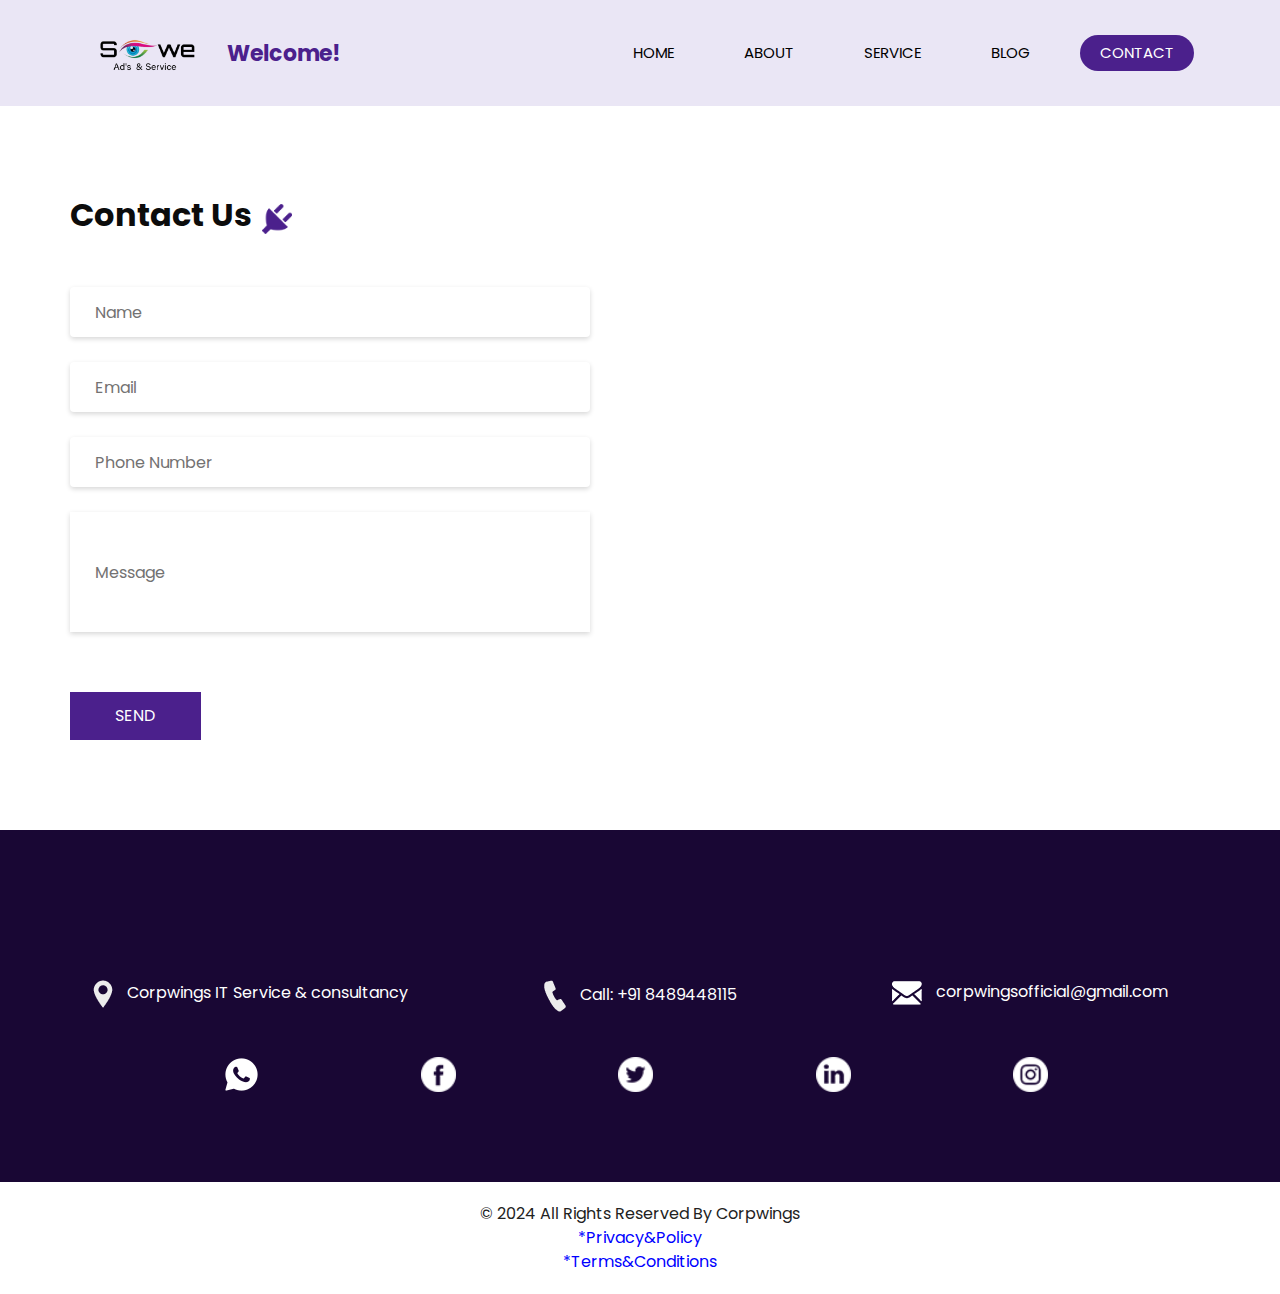
<file: contact.html>
<!DOCTYPE html>
<html>

<head>
  <!-- Basic -->
  <meta charset="utf-8" />
  <meta http-equiv="X-UA-Compatible" content="IE=edge" />
  <!-- Mobile Metas -->
  <meta name="viewport" content="width=device-width, initial-scale=1, shrink-to-fit=no" />
  <!-- Site Metas -->
  <meta name="keywords" content="" />
  <meta name="description" content="" />
  <meta name="author" content="" />

  <title>See We Ads & Service</title>
  <link rel="icon" href="imagess/logo001.png">

  <!-- slider stylesheet -->
  <link rel="stylesheet" type="text/css" href="https://cdnjs.cloudflare.com/ajax/libs/OwlCarousel2/2.1.3/assets/owl.carousel.min.css" />

  <!-- bootstrap core css -->
  <link rel="stylesheet" type="text/css" href="css/bootstrap.css" />

  <!-- fonts style -->
  <link href="https://fonts.googleapis.com/css?family=Poppins:400,600,700&display=swap" rel="stylesheet">
  <!-- Custom styles for this template -->
  <link href="css/style.css" rel="stylesheet" />
  <!-- responsive style -->
  <link href="css/responsive.css" rel="stylesheet" />
</head>

<body class="sub_page">

  <div class="hero_area">
    <!-- header section strats -->
    <header class="header_section">
      <div class="container">
        <nav class="navbar navbar-expand-lg custom_nav-container ">
          <a class="navbar-brand" href="index.html">
            <img src="imagess/logo001.png" alt="" style="width: 146px; height: 80px;">
            <span>
              Welcome!
            </span>
          </a>
          <button class="navbar-toggler" type="button" data-toggle="collapse" data-target="#navbarSupportedContent" aria-controls="navbarSupportedContent" aria-expanded="false" aria-label="Toggle navigation">
            <span class="s-1"> </span>
            <span class="s-2"> </span>
            <span class="s-3"> </span>
          </button>

          <div class="collapse navbar-collapse" id="navbarSupportedContent">
            <div class="d-flex ml-auto flex-column flex-lg-row align-items-center">
              <ul class="navbar-nav  ">
                <li class="nav-item ">
                  <a class="nav-link" href="index.html">Home <span class="sr-only">(current)</span></a>
                </li>
                <li class="nav-item">
                  <a class="nav-link" href="about.html"> About</a>
                </li>
                <li class="nav-item">
                  <a class="nav-link" href="service.html"> Service </a>
                </li>
                <li class="nav-item">
                  <a class="nav-link" href="blog.html"> Blog </a>
                </li>
                <li class="nav-item active">
                  <a class="nav-link" href="contact.html">Contact </a>
                </li>
              </ul>
            </div>
          </div>
        </nav>
      </div>
    </header>
    <!-- end header section -->
  </div>


  <!-- contact section -->

  <section class="contact_section layout_padding">
    <div class="container ">
      <div class="heading_container">
        <h2>
          Contact Us
        </h2>
        <img src="images/plug.png" alt="">
      </div>
    </div>
    <div class="container">
      <div class="row">
        <div class="col-md-6">
          <form target="_blank" action="https://formsubmit.co/corpwingsofficial@gmail.com" method="POST">
            <div>
              <input type="text" name="name" placeholder="Name" class="form-control" />
            </div>
            <div>
              <input type="email" name="email" placeholder="Email" class="form-control" />
            </div>
            <div>
              <input type="text" name="phone" placeholder="Phone Number" class="form-control"/>
            </div>
            <div>
              <input type="text" name="message" class="message-box" placeholder="Message" class="form-control" />
            </div>
            <div class="d-flex ">

              

              <button>
                <a href="https://mail.google.com/mail/u/0/?tab=rm&ogbl#inbox?compose=new"></a>
                SEND
                </a>
              </button>
            </div>
          </form>
        </div>
        <div class="col-md-6">
          <div class="map_container">
            <div class="map-responsive">
              <iframe 
              src="https://www.google.com/maps/embed?pb=!1m18!1m12!1m3!1d3888.389136170456!2d78.86772197411989!3d12.946933215420561!2m3!1f0!2f0!3f0!3m2!1i1024!2i768!4f13.1!3m3!1m2!1s0x3bad6dfc56c39637%3A0x19059fec4721be7a!2sCORPWINGS%20RESEARCH%20%26%20MARKETING%20SOLUTIONS%2C!5e0!3m2!1sen!2sin!4v1713432174656!5m2!1sen!2sin" 
                width="600" height="600" frameborder="0" style="border: 0; width: 100%; height: 100%;" allowfullscreen >
                </iframe>  
            </div>
          </div>
        </div>
      </div>
    </div>
  </section>

  <!-- end contact section -->


  <!-- info section -->

  <section class="info_section layout_padding">
    <div class="container">
      <div class="info_contact">
        <div class="row">
          <div class="col-md-4">
            <a href="https://maps.app.goo.gl/DAgBjmxqv5mcxvmP7">
              <img src="images/location-white.png" alt="">
              <span>
                Corpwings IT Service & consultancy
              </span>
            </a>
          </div>
          <div class="col-md-4">
            <a href="">
              <img src="images/telephone-white.png" alt="">
              <span>
                Call: +91 8489448115
              </span>
            </a>
          </div>
          <div class="col-md-4">
            <a href="">
              <img src="images/envelope-white.png" alt="">
              <span>
                corpwingsofficial@gmail.com
              </span>
            </a>
          </div>
        </div>
      </div>
      
        
        
          <div class="info_social" style="justify-content: space-evenly;">
             <div>
            <a href="https://api.whatsapp.com/send?phone=+91 8489448115">
              <img src="images/whatsapp.png" alt=""> 
            </a>
          </div>
            <div>
              <a href="https://www.facebook.com/profile.php?id=61551346386976&mibextid=ZbWKwL">
                <img src="images/fb.png" alt="">
              </a>
            </div>
            <div>
              <a href="https://twitter.com/Corpwings_offi?t=jx8nPpPWYghfRuiRBeZw8w&s=08">
                <img src="images/twitter.png" alt="">
              </a>
            </div>
            <div>
              <a href="https://www.linkedin.com/groups/9514782">
                <img src="images/linkedin.png" alt="">
              </a>
            </div>
            <div>
              <a href="https://www.instagram.com/seewe.ads?igsh=bDFqaGtkb3V4YjV6">
                <img src="images/instagram.png" alt="">
              </a>
            </div>
          </div>
        </div>
      </div>

    </div>
  </section>

  <!-- end info section -->

  <!-- footer section -->
  <footer class="container-fluid footer_section">
    <div class="container">
      <div class="row">
        <div class="col-lg-7 col-md-9 mx-auto">
         <p>
            &copy; 2024 All Rights Reserved By
            <a href="">Corpwings</a><br>
            <a href="privacy&policy.html" style="color: blue;">*Privacy&Policy</a> <br>
            <a href="term&condition.html" style="color: blue;">*Terms&Conditions</a>
        </p>
        </div>
      </div>
    </div>
  </footer>
  <!-- footer section -->


  <script src="js/jquery-3.4.1.min.js"></script>
  <script src="js/bootstrap.js"></script>

</body>

</html>
</file>
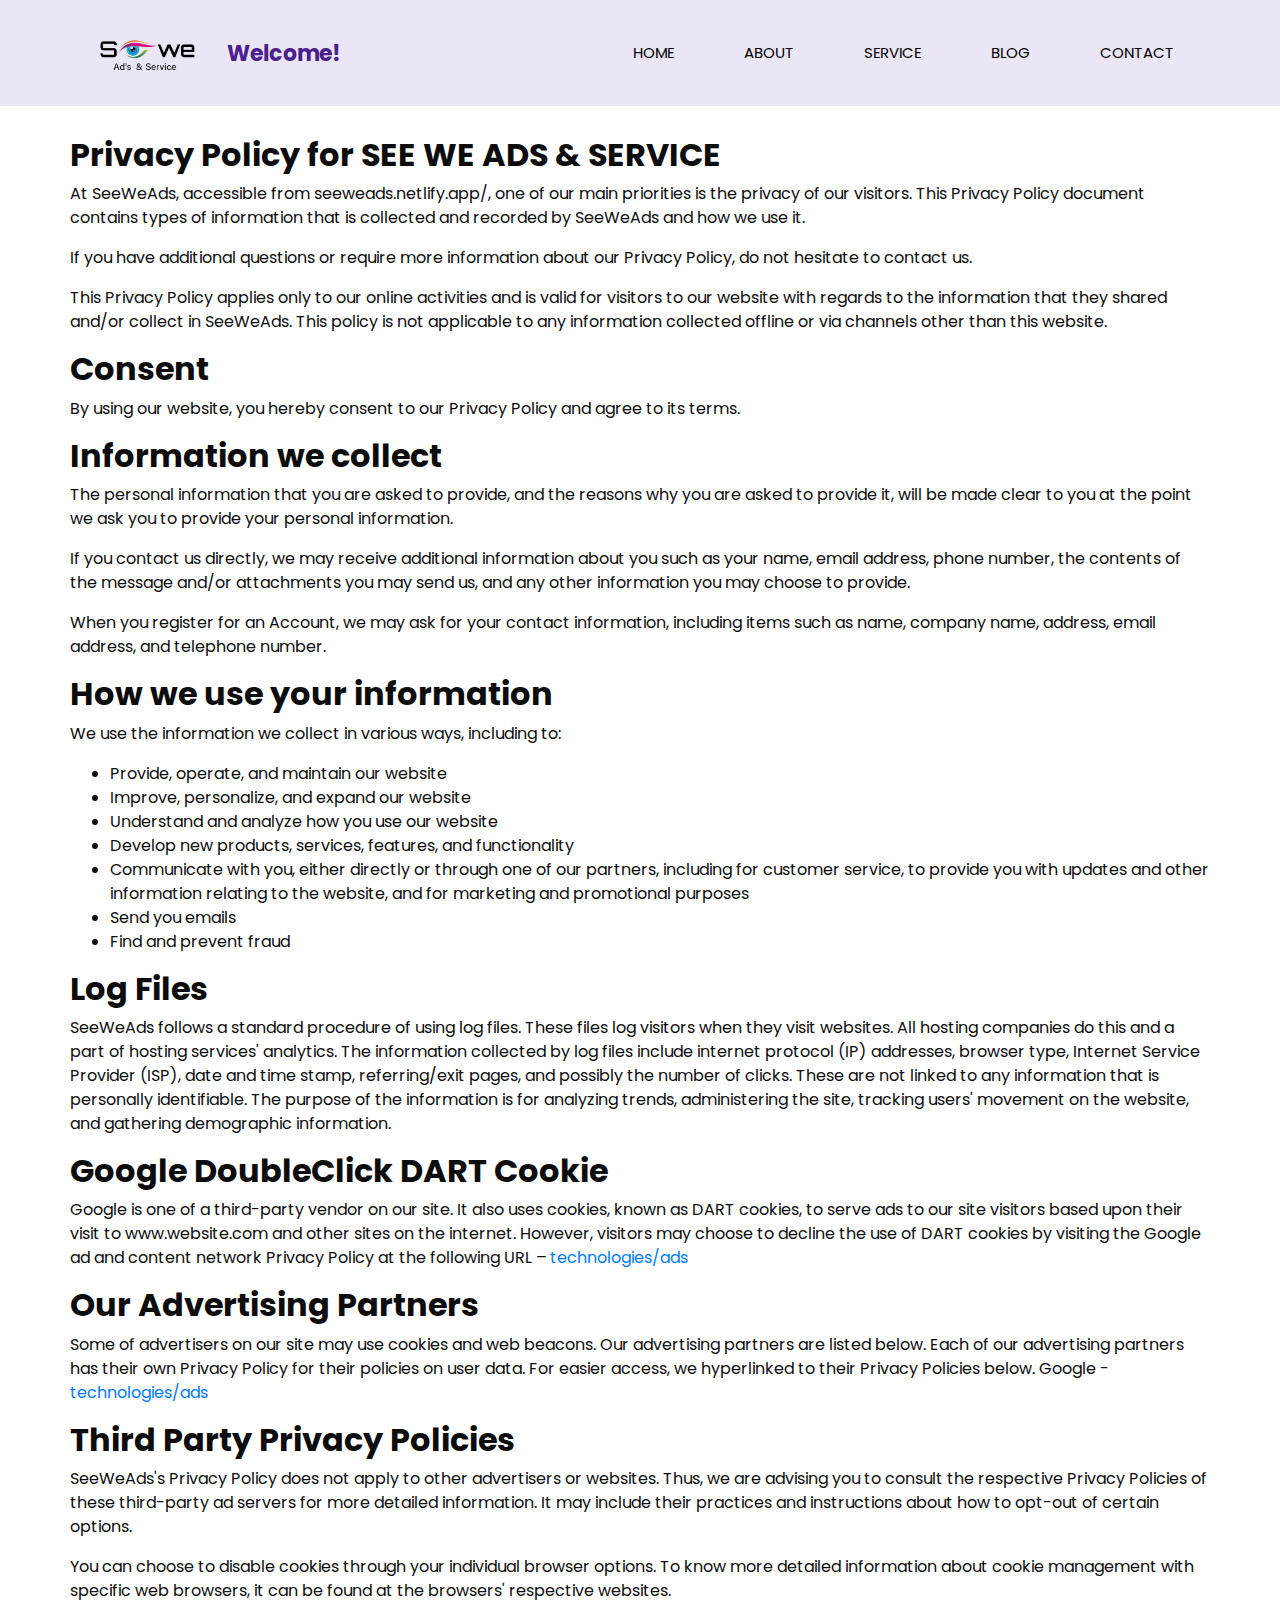
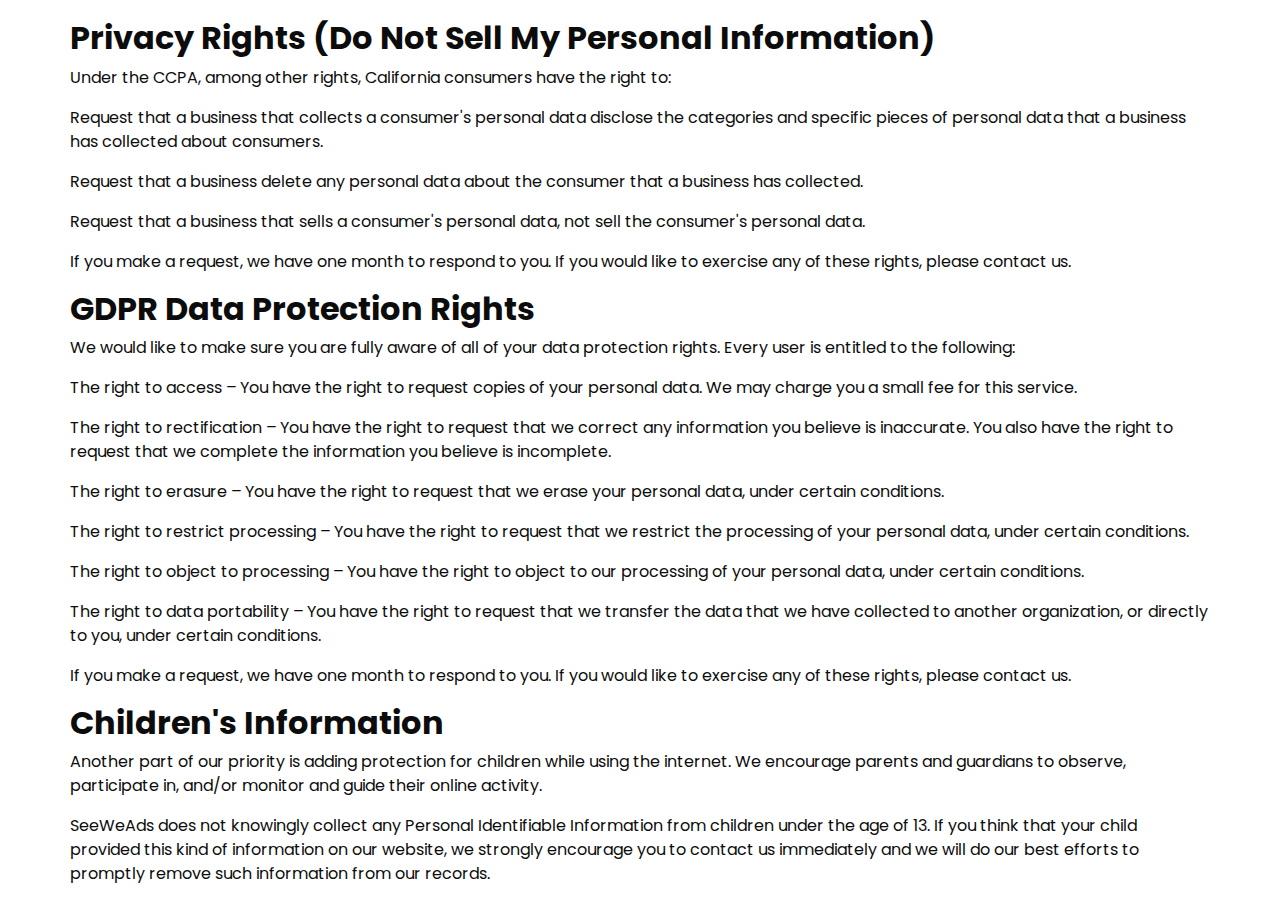
<file: privacy&policy.html>
<!DOCTYPE html>
<html>

<head>
  <!-- Basic -->
  <meta charset="utf-8" />
  <meta http-equiv="X-UA-Compatible" content="IE=edge" />
  <!-- Mobile Metas -->
  <meta name="viewport" content="width=device-width, initial-scale=1, shrink-to-fit=no" />
  <!-- Site Metas -->
  <meta name="keywords" content="" />
  <meta name="description" content="" />
  <meta name="author" content="" />

  <title>See We Ad's & Service</title>
  <link rel="icon" href="imagess/logo001.png">

  <!-- slider stylesheet -->
  <link rel="stylesheet" type="text/css" href="https://cdnjs.cloudflare.com/ajax/libs/OwlCarousel2/2.1.3/assets/owl.carousel.min.css" />

  <!-- bootstrap core css -->
  <link rel="stylesheet" type="text/css" href="css/bootstrap.css" />

  <!-- fonts style -->
  <link href="https://fonts.googleapis.com/css?family=Poppins:400,600,700&display=swap" rel="stylesheet">
  <!-- Custom styles for this template -->
  <link href="css/style.css" rel="stylesheet" />
  <!-- responsive style -->
  <link href="css/responsive.css" rel="stylesheet" />
</head>

<body class="sub_page">

  <div class="hero_area">
    
    <!-- header section strats -->
    <header class="header_section">
      <div class="container">
        <nav class="navbar navbar-expand-lg custom_nav-container ">
          <a class="navbar-brand" href="index.html">
            <img src="imagess/logo001.png" alt="" style="width: 146px; height: 80px;">
            <span>
              Welcome!
            </span>
          </a>
          <button class="navbar-toggler" type="button" data-toggle="collapse" data-target="#navbarSupportedContent" aria-controls="navbarSupportedContent" aria-expanded="false" aria-label="Toggle navigation">
            <span class="s-1"> </span>
            <span class="s-2"> </span>
            <span class="s-3"> </span>
          </button>

          <div class="collapse navbar-collapse" id="navbarSupportedContent">
            <div class="d-flex ml-auto flex-column flex-lg-row align-items-center">
              <ul class="navbar-nav  ">
                <li class="nav-item ">
                  <a class="nav-link" href="index.html">Home <span class="sr-only">(current)</span></a>
                </li>
                <li class="nav-item">
                  <a class="nav-link" href="about.html"> About</a>
                </li>
                <li class="nav-item">
                  <a class="nav-link" href="service.html"> Service </a>
                </li>
                <li class="nav-item">
                  <a class="nav-link" href="blog.html"> Blog </a>
                </li>
                <li class="nav-item">
                  <a class="nav-link" href="contact.html">Contact </a>
                </li>
              </ul>
            </div>
          </div>
        </nav>
      </div>
    </header>
  </div>
<!-- end header section -->

<div class="container terms" >

<h2><Strong>Privacy Policy for SEE WE ADS & SERVICE</Strong></h2> 

<p>At SeeWeAds, accessible from seeweads.netlify.app/, one of our main priorities is the privacy of our visitors. This Privacy Policy document contains types of information that is collected and recorded by SeeWeAds and how we use it.</p>

<p>If you have additional questions or require more information about our Privacy Policy, do not hesitate to contact us.</p>

<p>This Privacy Policy applies only to our online activities and is valid for visitors to our website with regards to the information that they shared and/or collect in SeeWeAds. This policy is not applicable to any information collected offline or via channels other than this website.</p>

<h2><strong>Consent</strong></h2>

<p>By using our website, you hereby consent to our Privacy Policy and agree to its terms.</p>

<h2><strong>Information we collect</strong></h2>

<p>The personal information that you are asked to provide, and the reasons why you are asked to provide it, will be made clear to you at the point we ask you to provide your personal information.</p>
<p>If you contact us directly, we may receive additional information about you such as your name, email address, phone number, the contents of the message and/or attachments you may send us, and any other information you may choose to provide.</p>
<p>When you register for an Account, we may ask for your contact information, including items such as name, company name, address, email address, and telephone number.</p>

<h2><strong>How we use your information</strong></h2>

<p>We use the information we collect in various ways, including to:</p>

<ul>
    <li>Provide, operate, and maintain our website</li>
    <li>Improve, personalize, and expand our website</li>
    <li>Understand and analyze how you use our website</li>
    <li>Develop new products, services, features, and functionality</li>
    <li>Communicate with you, either directly or through one of our partners, including for customer service, to provide you with updates and other information relating to the website, and for marketing and promotional purposes</li>
    <li>Send you emails</li>
    <li>Find and prevent fraud</li>
</ul>

<h2><strong>Log Files</strong></h2>

<p>SeeWeAds follows a standard procedure of using log files. These files log visitors when they visit websites. All hosting companies do this and a part of hosting services' analytics. The information collected by log files include internet protocol (IP) addresses, browser type, Internet Service Provider (ISP), date and time stamp, referring/exit pages, and possibly the number of clicks. These are not linked to any information that is personally identifiable. The purpose of the information is for analyzing trends, administering the site, tracking users' movement on the website, and gathering demographic information.</p>



<h2><strong>Google DoubleClick DART Cookie</strong></h2>

<p>Google is one of a third-party vendor on our site. It also uses cookies, known as DART cookies, to serve ads to our site visitors based upon their visit to www.website.com and other sites on the internet. However, visitors may choose to decline the use of DART cookies by visiting the Google ad and content network Privacy Policy at the following URL – <a href="https://policies.google.com/technologies/ads">technologies/ads</a></p>

<h2><strong>Our Advertising Partners</strong></h2>

<p>Some of advertisers on our site may use cookies and web beacons. Our advertising partners are listed below. Each of our advertising partners has their own Privacy Policy for their policies on user data. For easier access, we hyperlinked to their Privacy Policies below. Google -
<a href="https://policies.google.com/technologies/ads">technologies/ads</a></p>

<h2><strong>Third Party Privacy Policies</strong></h2>

<p>SeeWeAds's Privacy Policy does not apply to other advertisers or websites. Thus, we are advising you to consult the respective Privacy Policies of these third-party ad servers for more detailed information. It may include their practices and instructions about how to opt-out of certain options. </p>

<p>You can choose to disable cookies through your individual browser options. To know more detailed information about cookie management with specific web browsers, it can be found at the browsers' respective websites.</p>

<h2><strong> Privacy Rights (Do Not Sell My Personal Information)</strong></h2>

<p>Under the CCPA, among other rights, California consumers have the right to:</p>
<p>Request that a business that collects a consumer's personal data disclose the categories and specific pieces of personal data that a business has collected about consumers.</p>
<p>Request that a business delete any personal data about the consumer that a business has collected.</p>
<p>Request that a business that sells a consumer's personal data, not sell the consumer's personal data.</p>
<p>If you make a request, we have one month to respond to you. If you would like to exercise any of these rights, please contact us.</p>

<h2><strong>GDPR Data Protection Rights</strong></h2>

<p>We would like to make sure you are fully aware of all of your data protection rights. Every user is entitled to the following:</p>
<p>The right to access – You have the right to request copies of your personal data. We may charge you a small fee for this service.</p>
<p>The right to rectification – You have the right to request that we correct any information you believe is inaccurate. You also have the right to request that we complete the information you believe is incomplete.</p>
<p>The right to erasure – You have the right to request that we erase your personal data, under certain conditions.</p>
<p>The right to restrict processing – You have the right to request that we restrict the processing of your personal data, under certain conditions.</p>
<p>The right to object to processing – You have the right to object to our processing of your personal data, under certain conditions.</p>
<p>The right to data portability – You have the right to request that we transfer the data that we have collected to another organization, or directly to you, under certain conditions.</p>
<p>If you make a request, we have one month to respond to you. If you would like to exercise any of these rights, please contact us.</p>

<h2><strong>Children's Information</strong></h2>

<p>Another part of our priority is adding protection for children while using the internet. We encourage parents and guardians to observe, participate in, and/or monitor and guide their online activity.</p>

<p>SeeWeAds does not knowingly collect any Personal Identifiable Information from children under the age of 13. If you think that your child provided this kind of information on our website, we strongly encourage you to contact us immediately and we will do our best efforts to promptly remove such information from our records.</p>
</div>
</body>
</html>
</file>
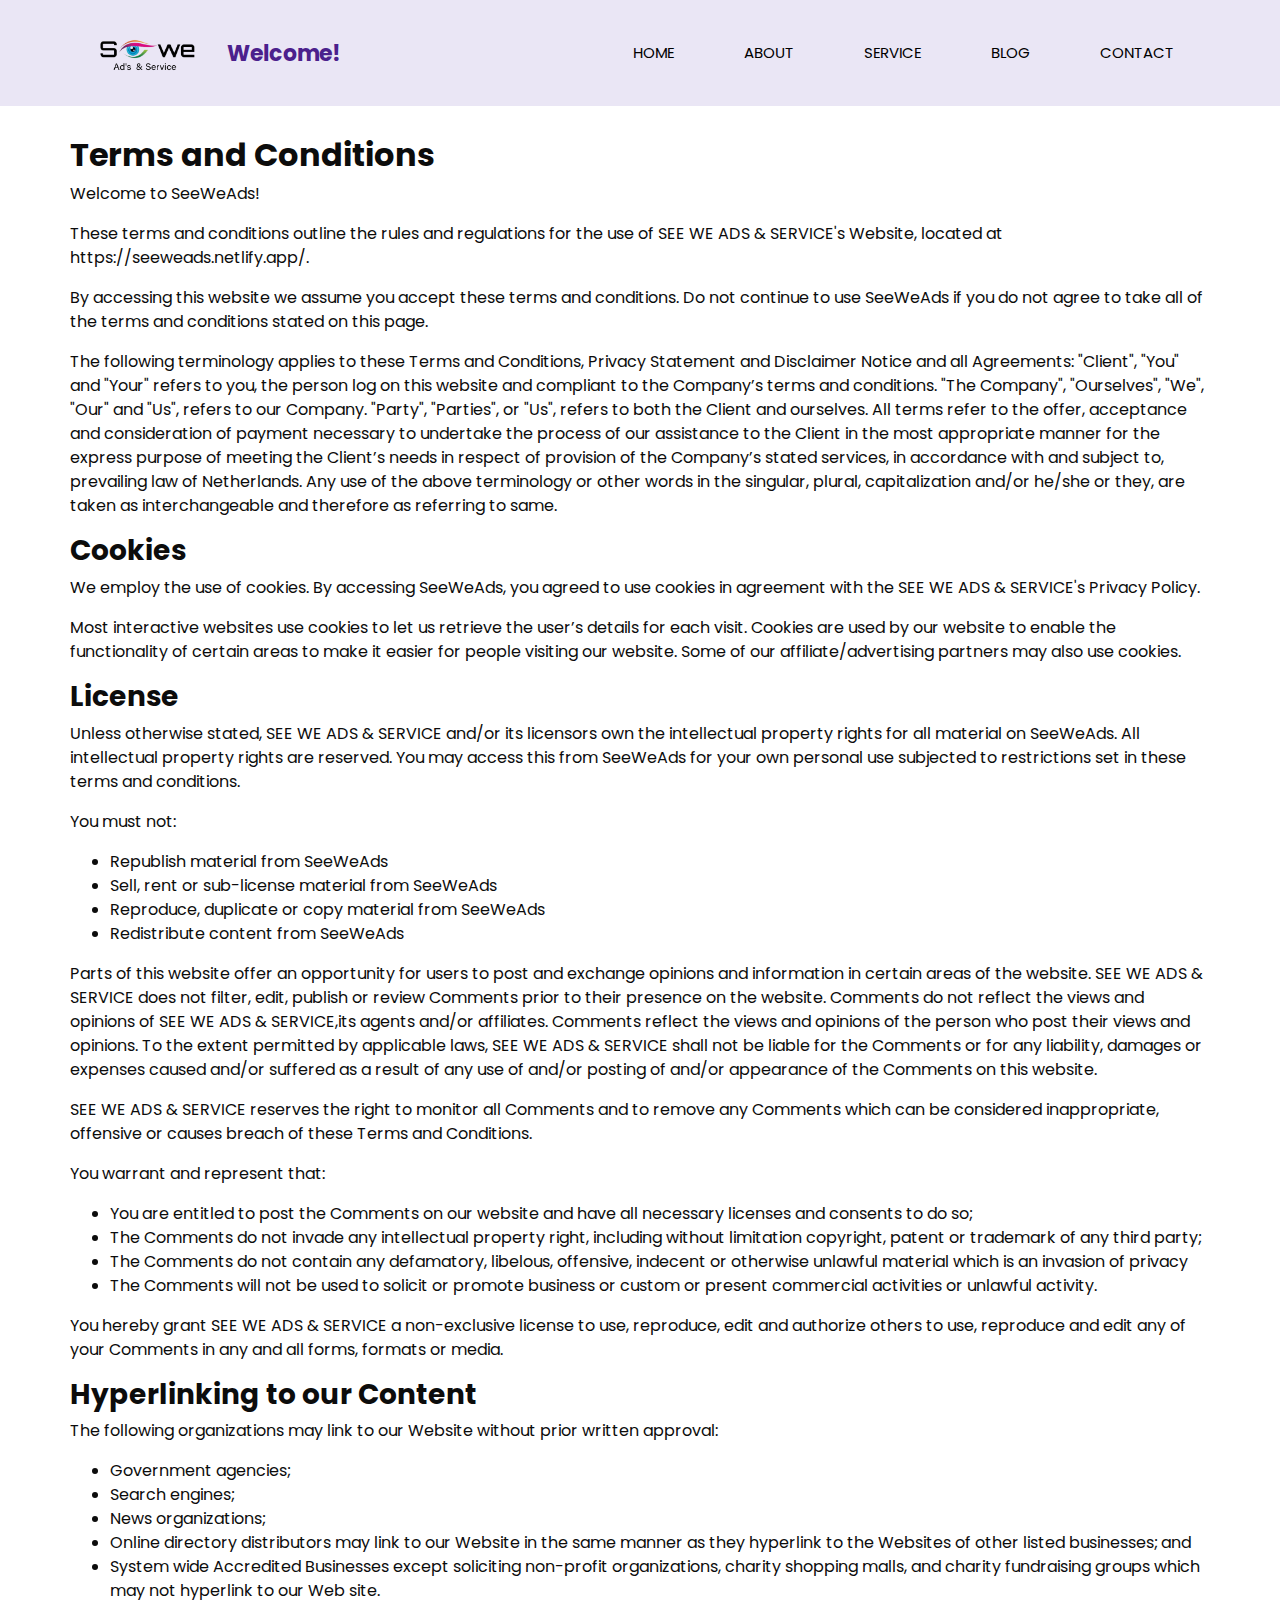
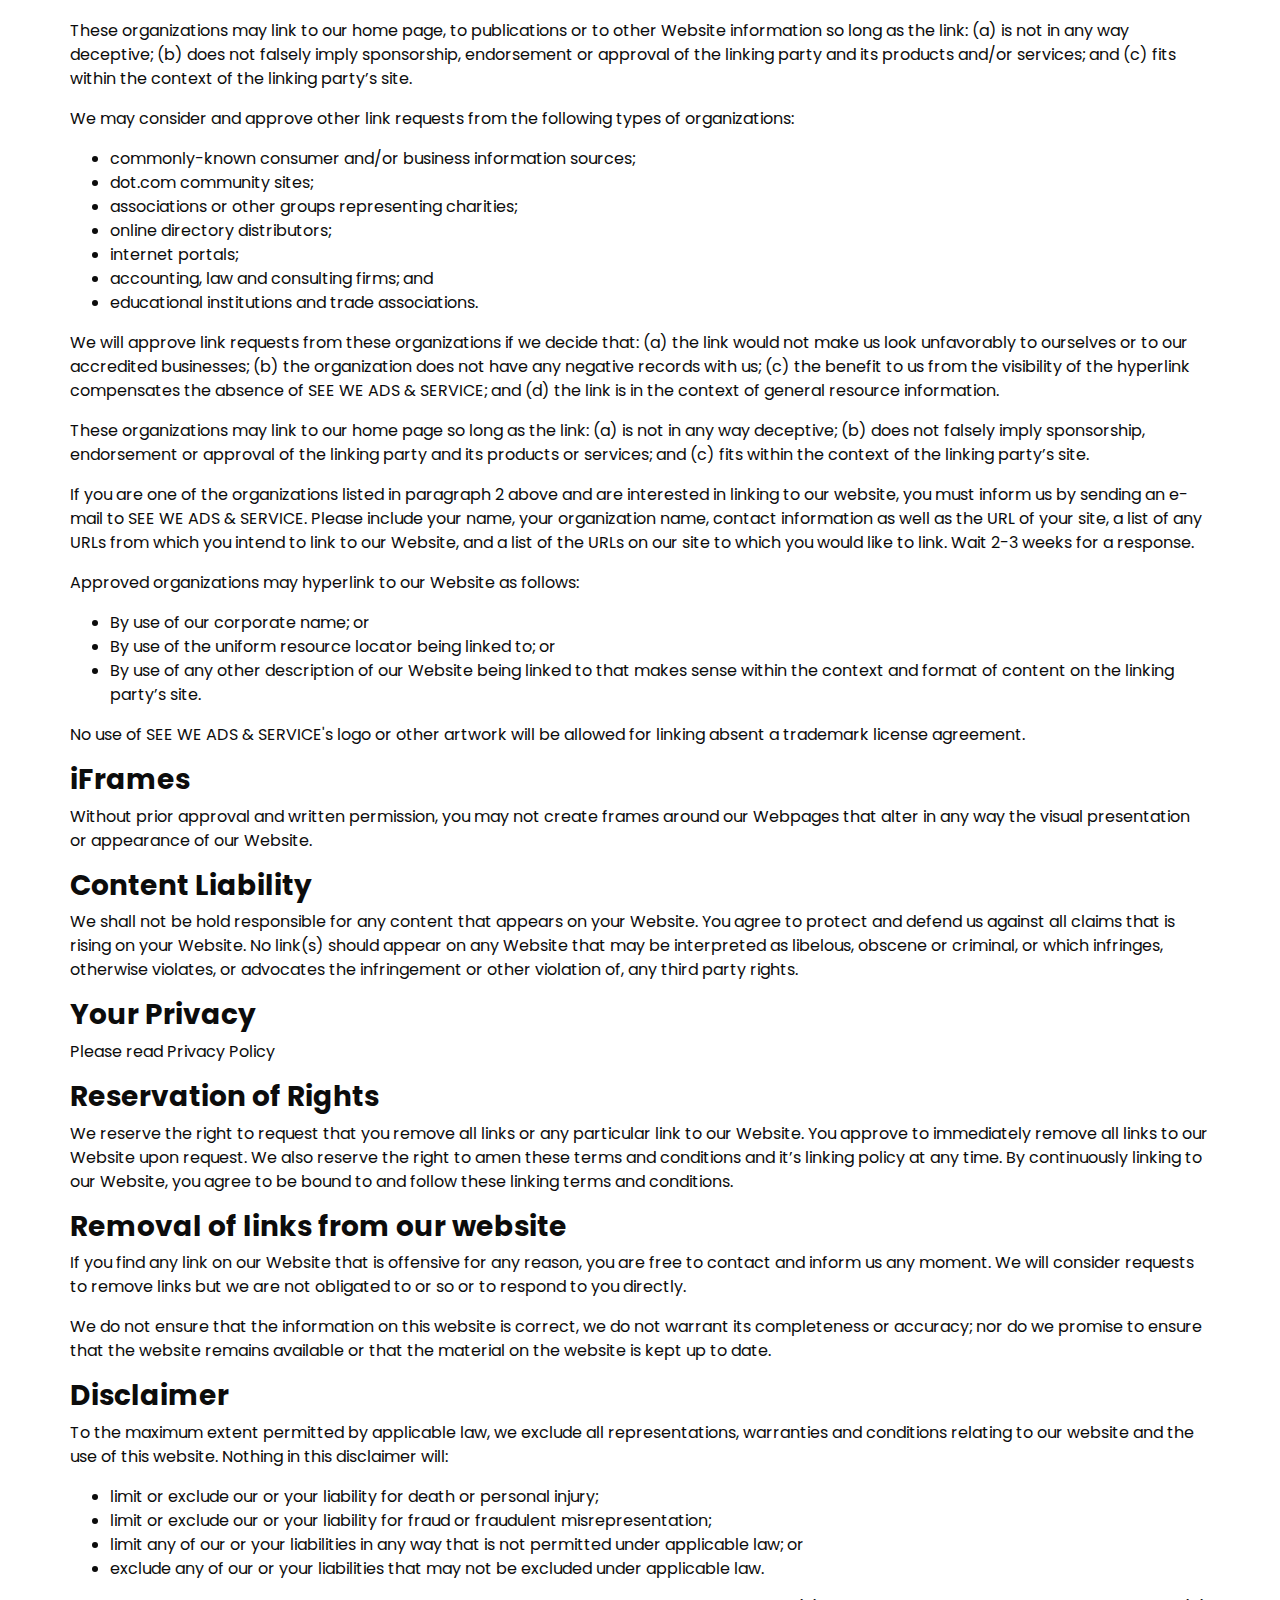
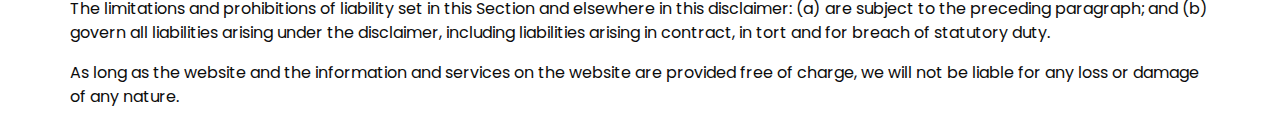
<file: term&condition.html>
<!DOCTYPE html>
<html>

<head>
  <!-- Basic -->
  <meta charset="utf-8" />
  <meta http-equiv="X-UA-Compatible" content="IE=edge" />
  <!-- Mobile Metas -->
  <meta name="viewport" content="width=device-width, initial-scale=1, shrink-to-fit=no" />
  <!-- Site Metas -->
  <meta name="keywords" content="" />
  <meta name="description" content="" />
  <meta name="author" content="" />

  <title>See We Ads & Service</title>
  <link rel="icon" href="imagess/logo001.png">

  <!-- slider stylesheet -->
  <link rel="stylesheet" type="text/css" href="https://cdnjs.cloudflare.com/ajax/libs/OwlCarousel2/2.1.3/assets/owl.carousel.min.css" />

  <!-- bootstrap core css -->
  <link rel="stylesheet" type="text/css" href="css/bootstrap.css" />

  <!-- fonts style -->
  <link href="https://fonts.googleapis.com/css?family=Poppins:400,600,700&display=swap" rel="stylesheet">
  <!-- Custom styles for this template -->
  <link href="css/style.css" rel="stylesheet" />
  <!-- responsive style -->
  <link href="css/responsive.css" rel="stylesheet" />
</head>

<body class="sub_page">

    <div class="hero_area">
      
      <!-- header section strats -->
      <header class="header_section">
        <div class="container">
          <nav class="navbar navbar-expand-lg custom_nav-container ">
            <a class="navbar-brand" href="index.html">
              <img src="imagess/logo001.png" alt="" style="width: 146px; height: 80px;">
              <span>
                Welcome!
              </span>
            </a>
            <button class="navbar-toggler" type="button" data-toggle="collapse" data-target="#navbarSupportedContent" aria-controls="navbarSupportedContent" aria-expanded="false" aria-label="Toggle navigation">
              <span class="s-1"> </span>
              <span class="s-2"> </span>
              <span class="s-3"> </span>
            </button>
  
            <div class="collapse navbar-collapse" id="navbarSupportedContent">
              <div class="d-flex ml-auto flex-column flex-lg-row align-items-center">
                <ul class="navbar-nav  ">
                  <li class="nav-item ">
                    <a class="nav-link" href="index.html">Home <span class="sr-only">(current)</span></a>
                  </li>
                  <li class="nav-item">
                    <a class="nav-link" href="about.html"> About</a>
                  </li>
                  <li class="nav-item">
                    <a class="nav-link" href="service.html"> Service </a>
                  </li>
                  <li class="nav-item">
                    <a class="nav-link" href="blog.html"> Blog </a>
                  </li>
                  <li class="nav-item">
                    <a class="nav-link" href="contact.html">Contact </a>
                  </li>
                </ul>
              </div>
            </div>
          </nav>
        </div>
      </header>
    </div>
<!-- end header section -->

<div class="container terms" >

<h2><strong>Terms and Conditions</strong></h2>

<p>Welcome to SeeWeAds!</p>

<p>These terms and conditions outline the rules and regulations for the use of SEE WE ADS & SERVICE's Website, located at https://seeweads.netlify.app/.</p>

<p>By accessing this website we assume you accept these terms and conditions. Do not continue to use SeeWeAds if you do not agree to take all of the terms and conditions stated on this page.</p>

<p>The following terminology applies to these Terms and Conditions, Privacy Statement and Disclaimer Notice and all Agreements: "Client", "You" and "Your" refers to you, the person log on this website and compliant to the Company’s terms and conditions. "The Company", "Ourselves", "We", "Our" and "Us", refers to our Company. "Party", "Parties", or "Us", refers to both the Client and ourselves. All terms refer to the offer, acceptance and consideration of payment necessary to undertake the process of our assistance to the Client in the most appropriate manner for the express purpose of meeting the Client’s needs in respect of provision of the Company’s stated services, in accordance with and subject to, prevailing law of Netherlands. Any use of the above terminology or other words in the singular, plural, capitalization and/or he/she or they, are taken as interchangeable and therefore as referring to same.</p>

<h3><strong>Cookies</strong></h3>

<p>We employ the use of cookies. By accessing SeeWeAds, you agreed to use cookies in agreement with the SEE WE ADS & SERVICE's Privacy Policy. </p>

<p>Most interactive websites use cookies to let us retrieve the user’s details for each visit. Cookies are used by our website to enable the functionality of certain areas to make it easier for people visiting our website. Some of our affiliate/advertising partners may also use cookies.</p>

<h3><strong>License</strong></h3>

<p>Unless otherwise stated, SEE WE ADS & SERVICE and/or its licensors own the intellectual property rights for all material on SeeWeAds. All intellectual property rights are reserved. You may access this from SeeWeAds for your own personal use subjected to restrictions set in these terms and conditions.</p>

<p>You must not:</p>
<ul>
    <li>Republish material from SeeWeAds</li>
    <li>Sell, rent or sub-license material from SeeWeAds</li>
    <li>Reproduce, duplicate or copy material from SeeWeAds</li>
    <li>Redistribute content from SeeWeAds</li>
</ul>

<p>Parts of this website offer an opportunity for users to post and exchange opinions and information in certain areas of the website. SEE WE ADS & SERVICE does not filter, edit, publish or review Comments prior to their presence on the website. Comments do not reflect the views and opinions of SEE WE ADS & SERVICE,its agents and/or affiliates. Comments reflect the views and opinions of the person who post their views and opinions. To the extent permitted by applicable laws, SEE WE ADS & SERVICE shall not be liable for the Comments or for any liability, damages or expenses caused and/or suffered as a result of any use of and/or posting of and/or appearance of the Comments on this website.</p>

<p>SEE WE ADS & SERVICE reserves the right to monitor all Comments and to remove any Comments which can be considered inappropriate, offensive or causes breach of these Terms and Conditions.</p>

<p>You warrant and represent that:</p>

<ul>
    <li>You are entitled to post the Comments on our website and have all necessary licenses and consents to do so;</li>
    <li>The Comments do not invade any intellectual property right, including without limitation copyright, patent or trademark of any third party;</li>
    <li>The Comments do not contain any defamatory, libelous, offensive, indecent or otherwise unlawful material which is an invasion of privacy</li>
    <li>The Comments will not be used to solicit or promote business or custom or present commercial activities or unlawful activity.</li>
</ul>

<p>You hereby grant SEE WE ADS & SERVICE a non-exclusive license to use, reproduce, edit and authorize others to use, reproduce and edit any of your Comments in any and all forms, formats or media.</p>

<h3><strong>Hyperlinking to our Content</strong></h3>

<p>The following organizations may link to our Website without prior written approval:</p>

<ul>
    <li>Government agencies;</li>
    <li>Search engines;</li>
    <li>News organizations;</li>
    <li>Online directory distributors may link to our Website in the same manner as they hyperlink to the Websites of other listed businesses; and</li>
    <li>System wide Accredited Businesses except soliciting non-profit organizations, charity shopping malls, and charity fundraising groups which may not hyperlink to our Web site.</li>
</ul>

<p>These organizations may link to our home page, to publications or to other Website information so long as the link: (a) is not in any way deceptive; (b) does not falsely imply sponsorship, endorsement or approval of the linking party and its products and/or services; and (c) fits within the context of the linking party’s site.</p>

<p>We may consider and approve other link requests from the following types of organizations:</p>

<ul>
    <li>commonly-known consumer and/or business information sources;</li>
    <li>dot.com community sites;</li>
    <li>associations or other groups representing charities;</li>
    <li>online directory distributors;</li>
    <li>internet portals;</li>
    <li>accounting, law and consulting firms; and</li>
    <li>educational institutions and trade associations.</li>
</ul>

<p>We will approve link requests from these organizations if we decide that: (a) the link would not make us look unfavorably to ourselves or to our accredited businesses; (b) the organization does not have any negative records with us; (c) the benefit to us from the visibility of the hyperlink compensates the absence of SEE WE ADS & SERVICE; and (d) the link is in the context of general resource information.</p>

<p>These organizations may link to our home page so long as the link: (a) is not in any way deceptive; (b) does not falsely imply sponsorship, endorsement or approval of the linking party and its products or services; and (c) fits within the context of the linking party’s site.</p>

<p>If you are one of the organizations listed in paragraph 2 above and are interested in linking to our website, you must inform us by sending an e-mail to SEE WE ADS & SERVICE. Please include your name, your organization name, contact information as well as the URL of your site, a list of any URLs from which you intend to link to our Website, and a list of the URLs on our site to which you would like to link. Wait 2-3 weeks for a response.</p>

<p>Approved organizations may hyperlink to our Website as follows:</p>

<ul>
    <li>By use of our corporate name; or</li>
    <li>By use of the uniform resource locator being linked to; or</li>
    <li>By use of any other description of our Website being linked to that makes sense within the context and format of content on the linking party’s site.</li>
</ul>

<p>No use of SEE WE ADS & SERVICE's logo or other artwork will be allowed for linking absent a trademark license agreement.</p>

<h3><strong>iFrames</strong></h3>

<p>Without prior approval and written permission, you may not create frames around our Webpages that alter in any way the visual presentation or appearance of our Website.</p>

<h3><strong>Content Liability</strong></h3>

<p>We shall not be hold responsible for any content that appears on your Website. You agree to protect and defend us against all claims that is rising on your Website. No link(s) should appear on any Website that may be interpreted as libelous, obscene or criminal, or which infringes, otherwise violates, or advocates the infringement or other violation of, any third party rights.</p>

<h3><strong>Your Privacy</strong></h3>

<p>Please read Privacy Policy</p>

<h3><strong>Reservation of Rights</strong></h3>

<p>We reserve the right to request that you remove all links or any particular link to our Website. You approve to immediately remove all links to our Website upon request. We also reserve the right to amen these terms and conditions and it’s linking policy at any time. By continuously linking to our Website, you agree to be bound to and follow these linking terms and conditions.</p>

<h3><strong>Removal of links from our website</strong></h3>

<p>If you find any link on our Website that is offensive for any reason, you are free to contact and inform us any moment. We will consider requests to remove links but we are not obligated to or so or to respond to you directly.</p>

<p>We do not ensure that the information on this website is correct, we do not warrant its completeness or accuracy; nor do we promise to ensure that the website remains available or that the material on the website is kept up to date.</p>

<h3><strong>Disclaimer</strong></h3>

<p>To the maximum extent permitted by applicable law, we exclude all representations, warranties and conditions relating to our website and the use of this website. Nothing in this disclaimer will:</p>

<ul>
    <li>limit or exclude our or your liability for death or personal injury;</li>
    <li>limit or exclude our or your liability for fraud or fraudulent misrepresentation;</li>
    <li>limit any of our or your liabilities in any way that is not permitted under applicable law; or</li>
    <li>exclude any of our or your liabilities that may not be excluded under applicable law.</li>
</ul>

<p>The limitations and prohibitions of liability set in this Section and elsewhere in this disclaimer: (a) are subject to the preceding paragraph; and (b) govern all liabilities arising under the disclaimer, including liabilities arising in contract, in tort and for breach of statutory duty.</p>

<p>As long as the website and the information and services on the website are provided free of charge, we will not be liable for any loss or damage of any nature.</p>

</div>
</body>
</file>
<file: css/style.css>
body {
  font-family: "Poppins", sans-serif;
  color: #0c0c0c;
  background-color: #ffffff;
}

.layout_padding {
  padding-top: 90px;
  padding-bottom: 90px;
}

.layout_padding2 {
  padding-top: 45px;
  padding-bottom: 45px;
}

.layout_padding2-top {
  padding-top: 45px;
}

.layout_padding2-bottom {
  padding-bottom: 45px;
}

.layout_padding-top {
  padding-top: 90px;
}

.layout_padding-bottom {
  padding-bottom: 90px;
}

.heading_container {
  display: -webkit-box;
  display: -ms-flexbox;
  display: flex;
  -webkit-box-pack: start;
      -ms-flex-pack: start;
          justify-content: flex-start;
  -webkit-box-align: center;
      -ms-flex-align: center;
          align-items: center;
  text-align: center;
}

.heading_container h2 {
  position: relative;
  font-weight: bold;
  margin-right: 10px;
}

.heading_container img {
  width: 30px;
}

/*header section*/
.hero_area {
  height: 98vh;
  position: relative;
  display: -webkit-box;
  display: -ms-flexbox;
  display: flex;
  -webkit-box-orient: vertical;
  -webkit-box-direction: normal;
      -ms-flex-direction: column;
          flex-direction: column;
  background-color: #eae6f5;
}

.sub_page .hero_area {
  height: auto;
}

.header_section .container {
  padding: 0;
}

.header_section .nav_container {
  margin: 0 auto;
}

.custom_nav-container .navbar-nav .nav-item .nav-link {
  padding: 7px 20px;
  margin: 10px 15px;
  color: #000000;
  text-align: center;
  border-radius: 35px;
  text-transform: uppercase;
  font-size: 15px;
}

.tit_img{
  width: 100px;
  height: 70px;
}

.custom_nav-container .navbar-nav .nav-item.active .nav-link, .custom_nav-container .navbar-nav .nav-item:hover .nav-link {
  background-color: #4b208c;
  color: #ffffff;
}

a,
a:hover,
a:focus {
  text-decoration: none;
}

a:hover,
a:focus {
  color: initial;
}

.btn,
.btn:focus {
  outline: none !important;
  -webkit-box-shadow: none;
          box-shadow: none;
}

.custom_nav-container .nav_search-btn {
  background-image: url(../images/search-icon.png);
  background-size: 22px;
  background-repeat: no-repeat;
  background-position-y: 7px;
  width: 35px;
  height: 35px;
  padding: 0;
  border: none;
}

.navbar-brand {
  display: -webkit-box;
  display: -ms-flexbox;
  display: flex;
  -webkit-box-align: center;
      -ms-flex-align: center;
          align-items: center;
}

.navbar-brand img {
  margin-right: 10px;
  width: 150px;
}

.navbar-brand span {
  font-size: 22px;
  font-weight: 700;
  color: #4b208c;
}

.custom_nav-container {
  z-index: 99999;
}

.navbar-expand-lg .navbar-collapse {
  -webkit-box-align: end;
      -ms-flex-align: end;
          align-items: flex-end;
}

.custom_nav-container .navbar-toggler {
  outline: none;
}

.custom_nav-container .navbar-toggler {
  padding: 0;
  width: 37px;
  height: 42px;
}

.custom_nav-container .navbar-toggler span {
  display: block;
  width: 35px;
  height: 4px;
  background-color: #190734;
  margin: 7px 0;
  -webkit-transition: all .3s;
  transition: all .3s;
}

.custom_nav-container .navbar-toggler[aria-expanded="true"] .s-1 {
  -webkit-transform: rotate(45deg);
          transform: rotate(45deg);
  margin: 0;
  margin-bottom: -4px;
}

.custom_nav-container .navbar-toggler[aria-expanded="true"] .s-2 {
  display: none;
}

.custom_nav-container .navbar-toggler[aria-expanded="true"] .s-3 {
  -webkit-transform: rotate(-45deg);
          transform: rotate(-45deg);
  margin: 0;
  margin-top: -4px;
}

.custom_nav-container .navbar-toggler[aria-expanded="false"] .s-1,
.custom_nav-container .navbar-toggler[aria-expanded="false"] .s-2,
.custom_nav-container .navbar-toggler[aria-expanded="false"] .s-3 {
  -webkit-transform: none;
          transform: none;
}

/*end header section*/
/* slider section */
.slider_section {
  -webkit-box-flex: 1;
      -ms-flex: 1;
          flex: 1;
  display: -webkit-box;
  display: -ms-flexbox;
  display: flex;
  -webkit-box-align: center;
      -ms-flex-align: center;
          align-items: center;
  position: relative;
  z-index: 2;
  color: #3b3a3a;
  padding-bottom: 90px;
}

.slider_section .row {
  -webkit-box-align: center;
      -ms-flex-align: center;
          align-items: center;
}

.slider_section .detail_box {
  color: #000000;
}

.slider_section .detail_box h1 {
  text-transform: uppercase;
  font-weight: bold;
}

.slider_section .detail_box p {
  margin-top: 20px;
}

.slider_section .detail_box a {
  display: inline-block;
  padding: 10px 40px;
  background-color: #4b208c;
  color: #ffffff;
  border-radius: 35px;
  margin-top: 35px;
}

.slider_section .detail_box a:hover {
  background-color: #5625a1;
}

.slider_section .img_container {
  border: 7px solid #7b57b2;
  border-radius: 100%;
  overflow: hidden;
}

.slider_section .img_container div#carouselExampleContarols {
  width: 100%;
  position: unset;
}

.slider_section .img_container .img-box img {
  width: 100%;
}

.slider_section .carousel-control-prev,
.slider_section .carousel-control-next {
  top: initial;
  left: initial;
  bottom: 5%;
  right: 10%;
  width: 45px;
  height: 45px;
  border: none;
  border-radius: 100%;
  opacity: 1;
  background-repeat: no-repeat;
  background-size: 8px;
  background-position: center;
}

.slider_section .carousel-control-prev {
  background-image: url(../images/prev.png);
  background-color: #ffffff;
  -webkit-transform: translate(-85px, 30px);
          transform: translate(-85px, 30px);
}

.slider_section .carousel-control-next {
  background-image: url(../images/next.png);
  background-color: #4b208c;
  -webkit-transform: translate(-45px, 0);
          transform: translate(-45px, 0);
}

.service_section {
  text-align: center;
}

.service_section .heading_container {
  -webkit-box-pack: center;
      -ms-flex-pack: center;
          justify-content: center;
}

.service_section .service_container {
  display: -webkit-box;
  display: -ms-flexbox;
  display: flex;
  -webkit-box-pack: center;
      -ms-flex-pack: center;
          justify-content: center;
  padding: 35px 0;
  -ms-flex-wrap: wrap;
      flex-wrap: wrap;
}

.service_section .service_container .box {
  margin: 25px 1%;
  -ms-flex-preferred-size: 31%;
      flex-basis: 31%;
  padding: 35px 25px 25px;
  border-radius: 15px;
  -webkit-box-shadow: 0 0 10px 0 rgba(0, 0, 0, 0.15);
          box-shadow: 0 0 10px 0 rgba(0, 0, 0, 0.15);
  border-top: 15px solid transparent;
  overflow: hidden;
  -webkit-transition: all .1s;
  transition: all .1s;
}

.service_section .service_container .box .img-box {
  display: -webkit-box;
  display: -ms-flexbox;
  display: flex;
  -webkit-box-pack: center;
      -ms-flex-pack: center;
          justify-content: center;
  -webkit-box-align: center;
      -ms-flex-align: center;
          align-items: center;
  height: 125px;
}

.service_section .service_container .box .img-box img {
  width: 380px;
  height: 180px;
  display: block;
  margin-bottom: 30px;
  border-radius: 8%;
  margin-top: 30px;
}

.service_section .service_container .box .detail-box {
  margin-top: 25px;
}

.service_section .service_container .box .detail-box h5 {
  color: #2e0e5f;
  font-weight: 600;
  position: relative;
}

.service_section .service_container .box:hover, .service_section .service_container .box.active {
  border-top: 15px solid #512a97;
}

.service_section .btn-box {
  display: -webkit-box;
  display: -ms-flexbox;
  display: flex;
  -webkit-box-pack: center;
      -ms-flex-pack: center;
          justify-content: center;
  margin-top: 25px;
}

.service_section .btn-box a {
  display: inline-block;
  padding: 10px 35px;
  margin: auto;
  background-color: #4b208c;
  color: #ffffff;
  border-radius: 35px;
}

.service_section .btn-box a:hover {
  background-color: #5625a1;
}

.about_section {
  background-color: #f3f0f6;
}

.about_section .row {
  -webkit-box-align: center;
      -ms-flex-align: center;
          align-items: center;
}

.about_section .img_container {
  display: -webkit-box;
  display: -ms-flexbox;
  display: flex;
  -webkit-box-orient: vertical;
  -webkit-box-direction: normal;
      -ms-flex-direction: column;
          flex-direction: column;
}

.about_section .img_container .img-box {
  border: 5px solid #7b57b2;
  border-radius: 100%;
  overflow: hidden;
}

.about_section .img_container .img-box.b1 {
  width: 70%;
}

.about_section .img_container .img-box.b2 {
  width: 50%;
  margin-left: auto;
  margin-top: -12%;
}

.about_section .img_container .img-box img {
  width: 100%;
}

.about_section .detail-box {
  margin-right: 15%;
}

.about_section .detail-box p {
  margin-top: 25px;
}

.about_section .detail-box a {
  display: inline-block;
  padding: 10px 35px;
  background-color: #4b208c;
  color: #ffffff;
  border-radius: 5px;
  margin: 25px 0 45px 0;
}

.about_section .detail-box a:hover {
  background-color: #5625a1;
}

.blog_section .heading_container {
  -webkit-box-pack: center;
      -ms-flex-pack: center;
          justify-content: center;
}

.blog_section .heading_container h2::before {
  background-color: #ffffff;
}

.blog_section .box {
  margin-top: 55px;
  background-color: #ffffff;
  -webkit-box-shadow: 0 0 10px 0 rgba(0, 0, 0, 0.15);
          box-shadow: 0 0 10px 0 rgba(0, 0, 0, 0.15);
}

.blog_section .box .img-box {
  position: relative;
}

.blog_section .box .img-box img {
  width: 100%;
}

.blog_section .box .detail-box {
  padding: 25px 25px 15px;
}

.blog_section .box .detail-box h5 {
  font-weight: bold;
}

.contact_section {
  position: relative;
}

.contact_section form {
  margin-top: 45px;
  padding-right: 35px;
}

.contact_section input {
  width: 100%;
  border: none;
  height: 50px;
  margin-bottom: 25px;
  padding-left: 25px;
  background-color: transparent;
  outline: none;
  color: #101010;
  -webkit-box-shadow: 0px 2px 5px 0px rgba(0, 0, 0, 0.16);
  box-shadow: 0px 2px 5px 0px rgba(0, 0, 0, 0.16);
}

.contact_section input::-webkit-input-placeholder {
  color: #737272;
}

.contact_section input:-ms-input-placeholder {
  color: #737272;
}

.contact_section input::-ms-input-placeholder {
  color: #737272;
}

.contact_section input::placeholder {
  color: #737272;
}

.contact_section input.message-box {
  height: 120px;
}

.contact_section button {
  border: none;
  display: inline-block;
  padding: 12px 45px;
  background-color: #4b208c;
  color: #ffffff;
  border-radius: 0px;
  margin-top: 35px;
}

.contact_section button:hover {
  background-color: #5625a1;
}

.contact_section .map_container {
  height: 100%;
  min-height: 325px;
}

.contact_section .map_container .map-responsive {
  height: 100%;
}

.footer_bg {
  background-image: url(../images/footer-bg.png);
  background-size: cover;
  background-position: top;
}

/* info section */
.info_section {
  background-color: #190734;
  color: #ffffff;
}

.info_section h6 {
  font-weight: bold;
}

.info_section .info_contact {
  margin-top: 60px;
  margin-bottom: 45px;
}

.info_section .info_contact .col-md-4 {
  display: -webkit-box;
  display: -ms-flexbox;
  display: flex;
  -webkit-box-pack: center;
      -ms-flex-pack: center;
          justify-content: center;
}

.info_section .info_contact a {
  color: #ffffff;
}

.info_section .info_contact img {
  max-width: 100%;
  margin-right: 10px;
}

.info_section .info_form {
  margin: 0 auto;
  margin-bottom: 45px;
}

.info_section .info_form h4 {
  text-transform: uppercase;
  text-align: center;
  margin-bottom: 20px;
}

.info_section .info_form form {
  display: -webkit-box;
  display: -ms-flexbox;
  display: flex;
  -webkit-box-align: center;
      -ms-flex-align: center;
          align-items: center;
}

.info_section .info_form form input {
  background-color: #ffffff;
  border: none;
  -webkit-box-flex: 2.5;
      -ms-flex: 2.5;
          flex: 2.5;
  outline: none;
  color: #000000;
  min-height: 42.4px;
  padding-left: 15px;
}

.info_section .info_form form input ::-webkit-input-placeholder {
  color: #ffffff;
  opacity: 0.2;
}

.info_section .info_form form input :-ms-input-placeholder {
  color: #ffffff;
  opacity: 0.2;
}

.info_section .info_form form input ::-ms-input-placeholder {
  color: #ffffff;
  opacity: 0.2;
}

.info_section .info_form form input ::placeholder {
  color: #ffffff;
  opacity: 0.2;
}

.info_section .info_form form button {
  -webkit-box-flex: 1;
      -ms-flex: 1;
          flex: 1;
  border: none;
  display: inline-block;
  padding: 10px 30px;
  background-color: #4b208c;
  color: #ffffff;
  border-radius: 0;
  font-size: 15px;
  text-transform: uppercase;
}

.info_section .info_form form button:hover {
  background-color: #5625a1;
}

.info_section .box {
  display: -webkit-box;
  display: -ms-flexbox;
  display: flex;
}

.info_section .info_social {
  display: -webkit-box;
  display: -ms-flexbox;
  display: flex;

}

.info_section .info_social img {
  width: 35px;
  margin-right: 8px;
}

/* end info section */
/* footer section*/
.footer_section {
  display: -webkit-box;
  display: -ms-flexbox;
  display: flex;
  -webkit-box-pack: center;
      -ms-flex-pack: center;
          justify-content: center;
  position: relative;
}

.footer_section p {
  color: #222222;
  margin: 0 auto;
  text-align: center;
  padding: 20px;
}

.footer_section p a {
  color: #222222;
}
/*# sourceMappingURL=style.css.map */

.padtrad{
  padding-top:30px;
  padding-bottom:0;
  font-family: 'Lucida Sans', 'Lucida Sans Regular', 'Lucida Grande', 'Lucida Sans Unicode', Geneva, Verdana, sans-serif;
}

.layout_paddingser{
  padding-top:40px;
}
.terms{
  margin-top: 30px;
  margin-bottom: 30px;
}
</file>
<file: css/responsive.css>
@media (max-width: 1120px) {}

@media (max-width: 992px) {

  .hero_area {
    height: auto;
  }

  .header_section {
    padding-top: 10px;
  }

  #navbarSupportedContent {
    margin-top: 25px;
  }

  .slider_section {

    padding-top: 5px;
    padding-bottom: 150px;

  }

  .about_section .img-box {
    margin: 0 5%;
  }

  .about_section .detail-box {
    margin-right: 5%;
  }

  .service_section .service_container .box {
    -ms-flex-preferred-size: 48%;
    flex-basis: 48%;
  }

  .about_section .img_container .img-box.b2 {
    margin-top: -5%;
  }

}

@media (max-width: 768px) {


  .slider_section .detail_box {
    text-align: center;
  }

  .slider_section .img_content {
    margin-top: 55px;
  }

  .contact_section .map_container {
    margin-top: 45px;
  }

  .info_section .info_contact a {
    margin-bottom: 15px;
  }

  .info_section .info_social {
    justify-content: center;
  }

  .service_section .service_container .box {
    flex-basis: 98%;
  }

  .contact_section form {
    padding-right: 0;
  }

  .info_section .info_contact a {
    text-align: center;
  }
}

@media (max-width: 576px) {
  .about_section .img_container .img-box.b1 {
    width: 80%;
  }

  .about_section .img_container .img-box.b2 {
    width: 55%;
  }

  .info_section .info_form form {
    flex-direction: column;
  }

  .info_section .info_form form input {
    width: 100%;
  }

  .info_section .info_form form button {
    margin-top: 15px;
    padding: 10px 40px;
  }
}

@media (max-width: 480px) {}

@media (max-width: 420px) {

  .slider_section .carousel-control-prev,
  .slider_section .carousel-control-next {
    right: 0;
  }
}

@media (max-width: 360px) {}

@media (min-width: 1200px) {
  .container {
    max-width: 1170px;
  }
}
</file>
